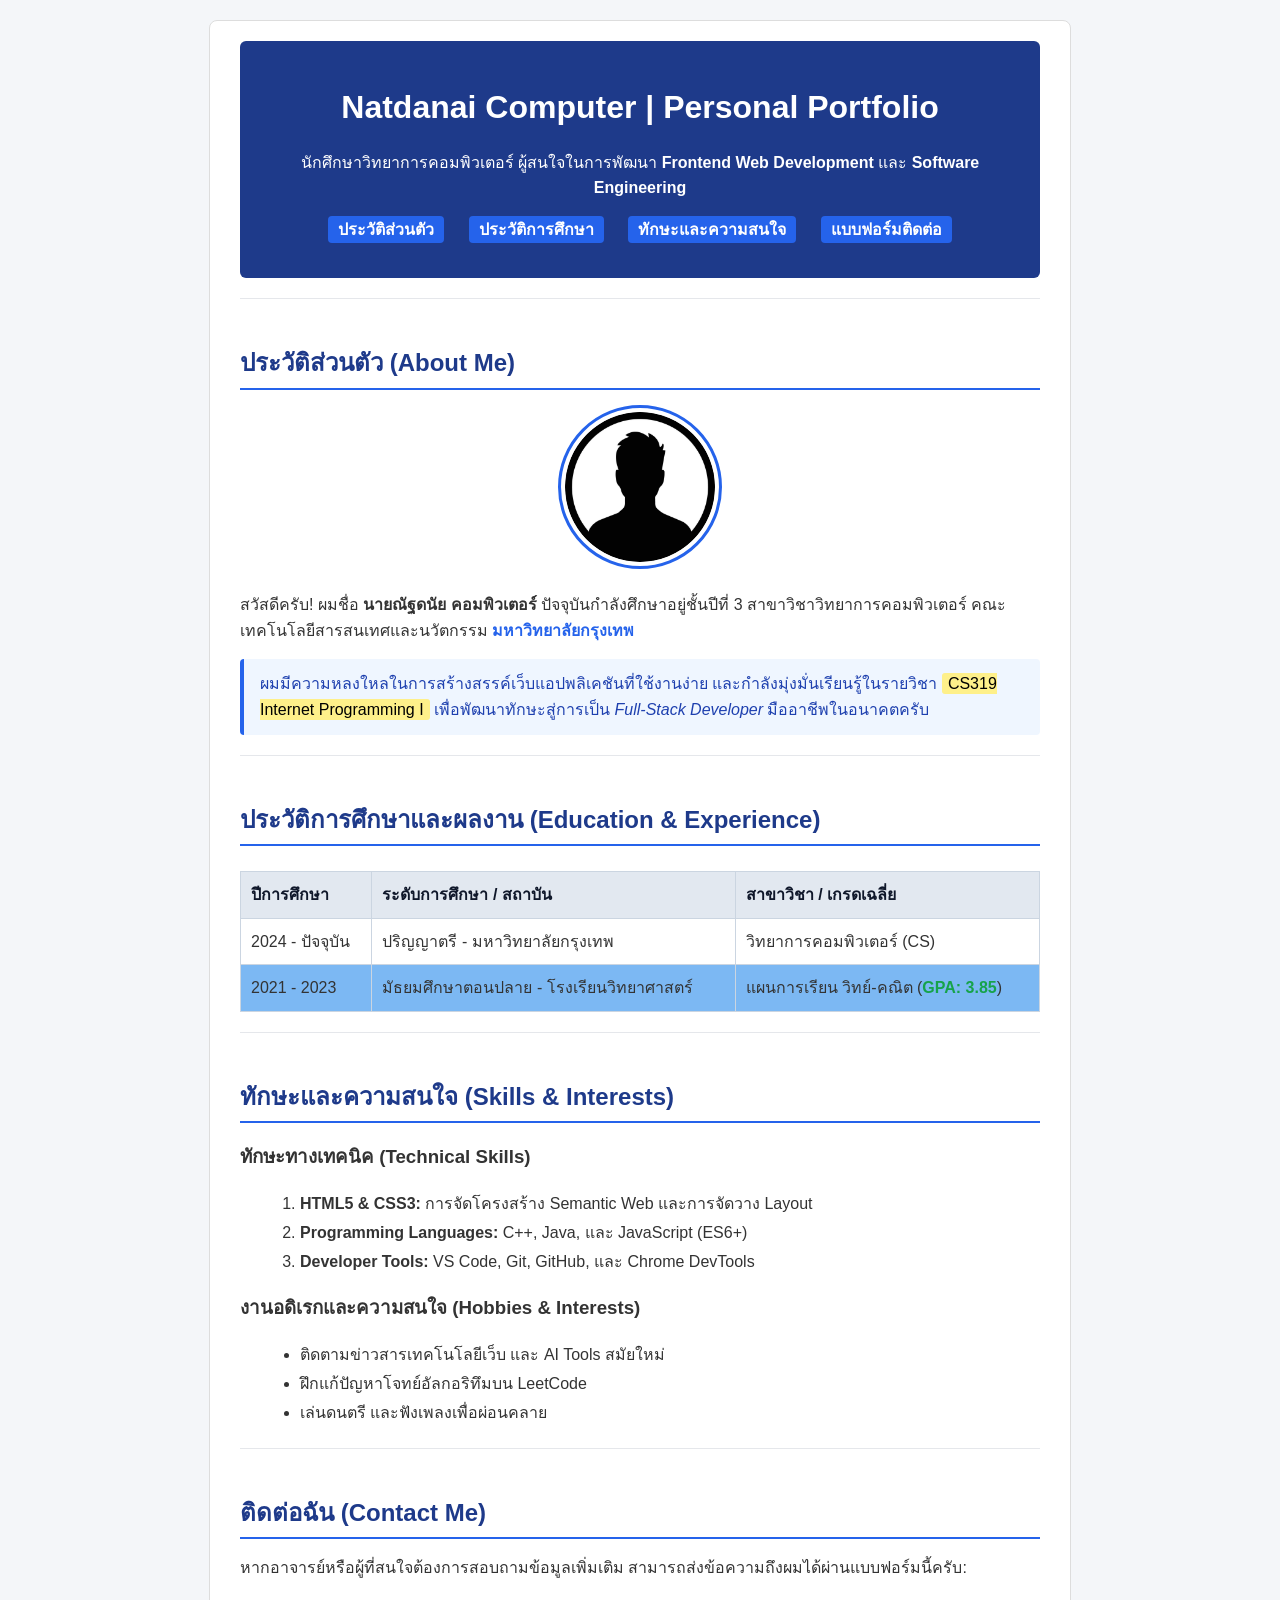
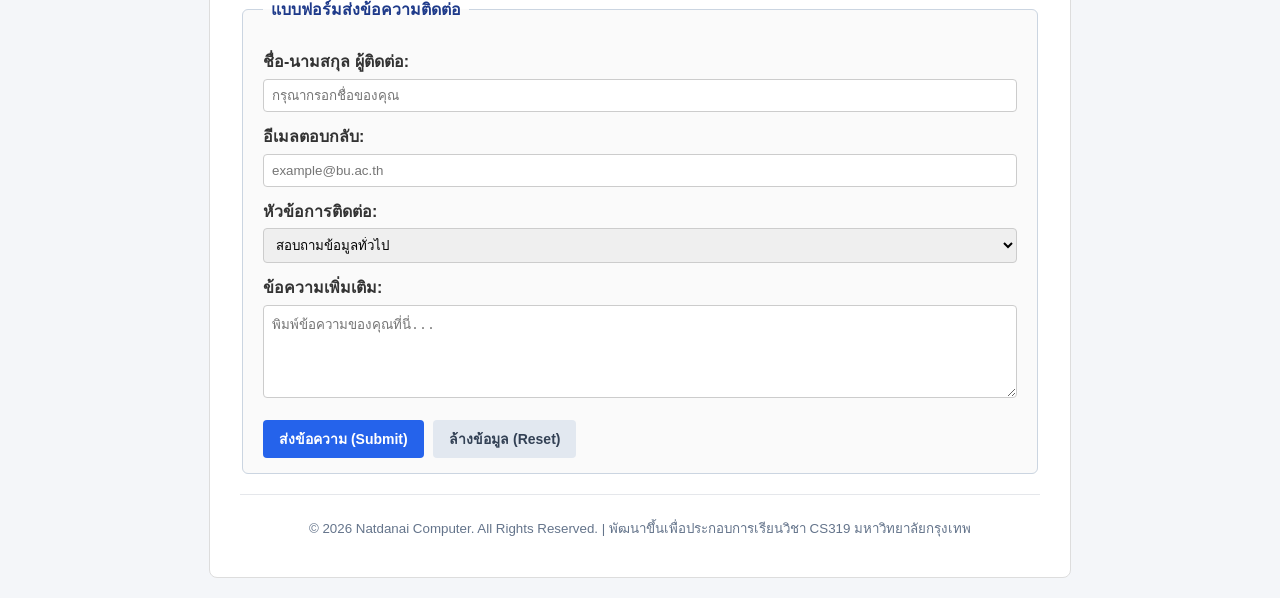
<file: activity/index.html>
<!-- 
    Name: Jetsada Wijit
    ID: 1640705339
    Repo: https://github.com/JetsadaWijit-UNI-BU/cs319-act3
-->

<!DOCTYPE html>
<html lang="th">

<head>
    <meta charset="UTF-8">
    <meta name="viewport" content="width=device-width, initial-scale=1.0">
    <meta name="description"
        content="แฟ้มสะสมผลงานส่วนตัวและการเรียนรู้ HTML5 รายวิชา CS319 Internet Programming I มหาวิทยาลัยกรุงเทพ">
    <link rel="stylesheet" href="style.css">
    <title>Personal Portfolio - นายณัฐดนัย คอมพิวเตอร์ (CS319)</title>
</head>

<body>
    <div class="container">
        <!-- Header & Navigation Bar Section -->
        <header>
            <h1>Natdanai Computer | Personal Portfolio</h1>
            <p>นักศึกษาวิทยาการคอมพิวเตอร์ ผู้สนใจในการพัฒนา <strong>Frontend Web Development</strong> และ <strong>Software
                    Engineering</strong></p>

            <!-- Navigation Menu with Anchor Links -->
            <nav>
                <ul>
                    <li><a href="#about">ประวัติส่วนตัว</a></li>
                    <li><a href="#education">ประวัติการศึกษา</a></li>
                    <li><a href="#skills">ทักษะและความสนใจ</a></li>
                    <li><a href="#contact">แบบฟอร์มติดต่อ</a></li>
                </ul>
            </nav>
        </header>

        <hr>

        <!-- Main Content Area -->
        <main id="main-content">

            <!-- Section 1: About Me -->
            <section id="about">
                <h2>ประวัติส่วนตัว (About Me)</h2>

                <div class="profile-wrapper">
                    <img class="profile-img"
                        src="images/profile.jpg"
                        alt="รูปถ่ายโปรไฟล์นายณัฐดนัย คอมพิวเตอร์" 
                        width="150" height="150">
                </div>

                <p>
                    สวัสดีครับ! ผมชื่อ <strong>นายณัฐดนัย คอมพิวเตอร์</strong> ปัจจุบันกำลังศึกษาอยู่ชั้นปีที่ 3 สาขาวิชาวิทยาการคอมพิวเตอร์ คณะเทคโนโลยีสารสนเทศและนวัตกรรม 
                    <a class="custom-link" href="https://www.bu.ac.th" target="_blank" rel="noopener noreferrer">มหาวิทยาลัยกรุงเทพ</a>
                </p>

                <div class="callout-box">
                    <p>
                        ผมมีความหลงใหลในการสร้างสรรค์เว็บแอปพลิเคชันที่ใช้งานง่าย และกำลังมุ่งมั่นเรียนรู้ในรายวิชา 
                        <mark class="highlight-mark">CS319 Internet Programming I</mark> 
                        เพื่อพัฒนาทักษะสู่การเป็น <em>Full-Stack Developer</em> มืออาชีพในอนาคตครับ
                    </p>
                </div>
            </section>

            <hr>

            <!-- Section 2: Education & Experience -->
            <section id="education">
                <h2>ประวัติการศึกษาและผลงาน (Education & Experience)</h2>

                <div class="table-container">
                    <table>
                        <thead>
                            <tr>
                                <th>ปีการศึกษา</th>
                                <th>ระดับการศึกษา / สถาบัน</th>
                                <th>สาขาวิชา / เกรดเฉลี่ย</th>
                            </tr>
                        </thead>
                        <tbody>
                            <tr>
                                <td>2024 - ปัจจุบัน</td>
                                <td>ปริญญาตรี - มหาวิทยาลัยกรุงเทพ</td>
                                <td>วิทยาการคอมพิวเตอร์ (CS)</td>
                            </tr>
                            <tr class="row-highlight">
                                <td>2021 - 2023</td>
                                <td>มัธยมศึกษาตอนปลาย - โรงเรียนวิทยาศาสตร์</td>
                                <td>แผนการเรียน วิทย์-คณิต (<span class="gpa-badge">GPA: 3.85</span>)</td>
                            </tr>
                        </tbody>
                    </table>
                </div>
            </section>

            <hr>

            <!-- Section 3: Skills & Interests -->
            <section id="skills">
                <h2>ทักษะและความสนใจ (Skills & Interests)</h2>

                <h3>ทักษะทางเทคนิค (Technical Skills)</h3>
                <ol class="skill-list">
                    <li><strong>HTML5 & CSS3:</strong> การจัดโครงสร้าง Semantic Web และการจัดวาง Layout</li>
                    <li><strong>Programming Languages:</strong> C++, Java, และ JavaScript (ES6+)</li>
                    <li><strong>Developer Tools:</strong> VS Code, Git, GitHub, และ Chrome DevTools</li>
                </ol>

                <h3 style="margin-top: 15px;">งานอดิเรกและความสนใจ (Hobbies & Interests)</h3>
                <ul class="skill-list">
                    <li>ติดตามข่าวสารเทคโนโลยีเว็บ และ AI Tools สมัยใหม่</li>
                    <li>ฝึกแก้ปัญหาโจทย์อัลกอริทึมบน LeetCode</li>
                    <li>เล่นดนตรี และฟังเพลงเพื่อผ่อนคลาย</li>
                </ul>
            </section>

            <hr>

            <!-- Section 4: Contact Form -->
            <section id="contact">
                <h2>ติดต่อฉัน (Contact Me)</h2>
                <p>หากอาจารย์หรือผู้ที่สนใจต้องการสอบถามข้อมูลเพิ่มเติม สามารถส่งข้อความถึงผมได้ผ่านแบบฟอร์มนี้ครับ:</p>

                <form id="contact-form" action="https://postman-echo.com/get" method="GET">
                    <fieldset>
                        <legend>แบบฟอร์มส่งข้อความติดต่อ</legend>

                        <div class="form-group">
                            <label for="sender-name"><strong>ชื่อ-นามสกุล ผู้ติดต่อ:</strong></label><br>
                            <input type="text" id="sender-name" name="sender_name" placeholder="กรุณากรอกชื่อของคุณ" required>
                        </div>

                        <div class="form-group">
                            <label for="sender-email"><strong>อีเมลตอบกลับ:</strong></label><br>
                            <input type="email" id="sender-email" name="sender_email" placeholder="example@bu.ac.th" required>
                        </div>

                        <div class="form-group">
                            <label for="subject"><strong>หัวข้อการติดต่อ:</strong></label><br>
                            <select id="subject" name="subject">
                                <option value="general">สอบถามข้อมูลทั่วไป</option>
                                <option value="project">สอบถามเกี่ยวกับโปรเจกต์ CS319</option>
                                <option value="recruitment">เสนองาน / ฝึกงาน</option>
                            </select>
                        </div>

                        <div class="form-group">
                            <label for="message"><strong>ข้อความเพิ่มเติม:</strong></label><br>
                            <textarea id="message" name="message" rows="5" placeholder="พิมพ์ข้อความของคุณที่นี่..." required></textarea>
                        </div>

                        <div class="form-group" style="margin-top: 15px;">
                            <button type="submit" class="btn-primary">ส่งข้อความ (Submit)</button>
                            <button type="reset" class="btn-secondary">ล้างข้อมูล (Reset)</button>
                        </div>
                    </fieldset>
                </form>
            </section>

        </main>

        <!-- Footer Section -->
        <footer>
            <hr>
            <p><small>&copy; 2026 Natdanai Computer. All Rights Reserved. | พัฒนาขึ้นเพื่อประกอบการเรียนวิชา CS319
                    มหาวิทยาลัยกรุงเทพ</small></p>
        </footer>
    </div>
</body>

</html>
</file>
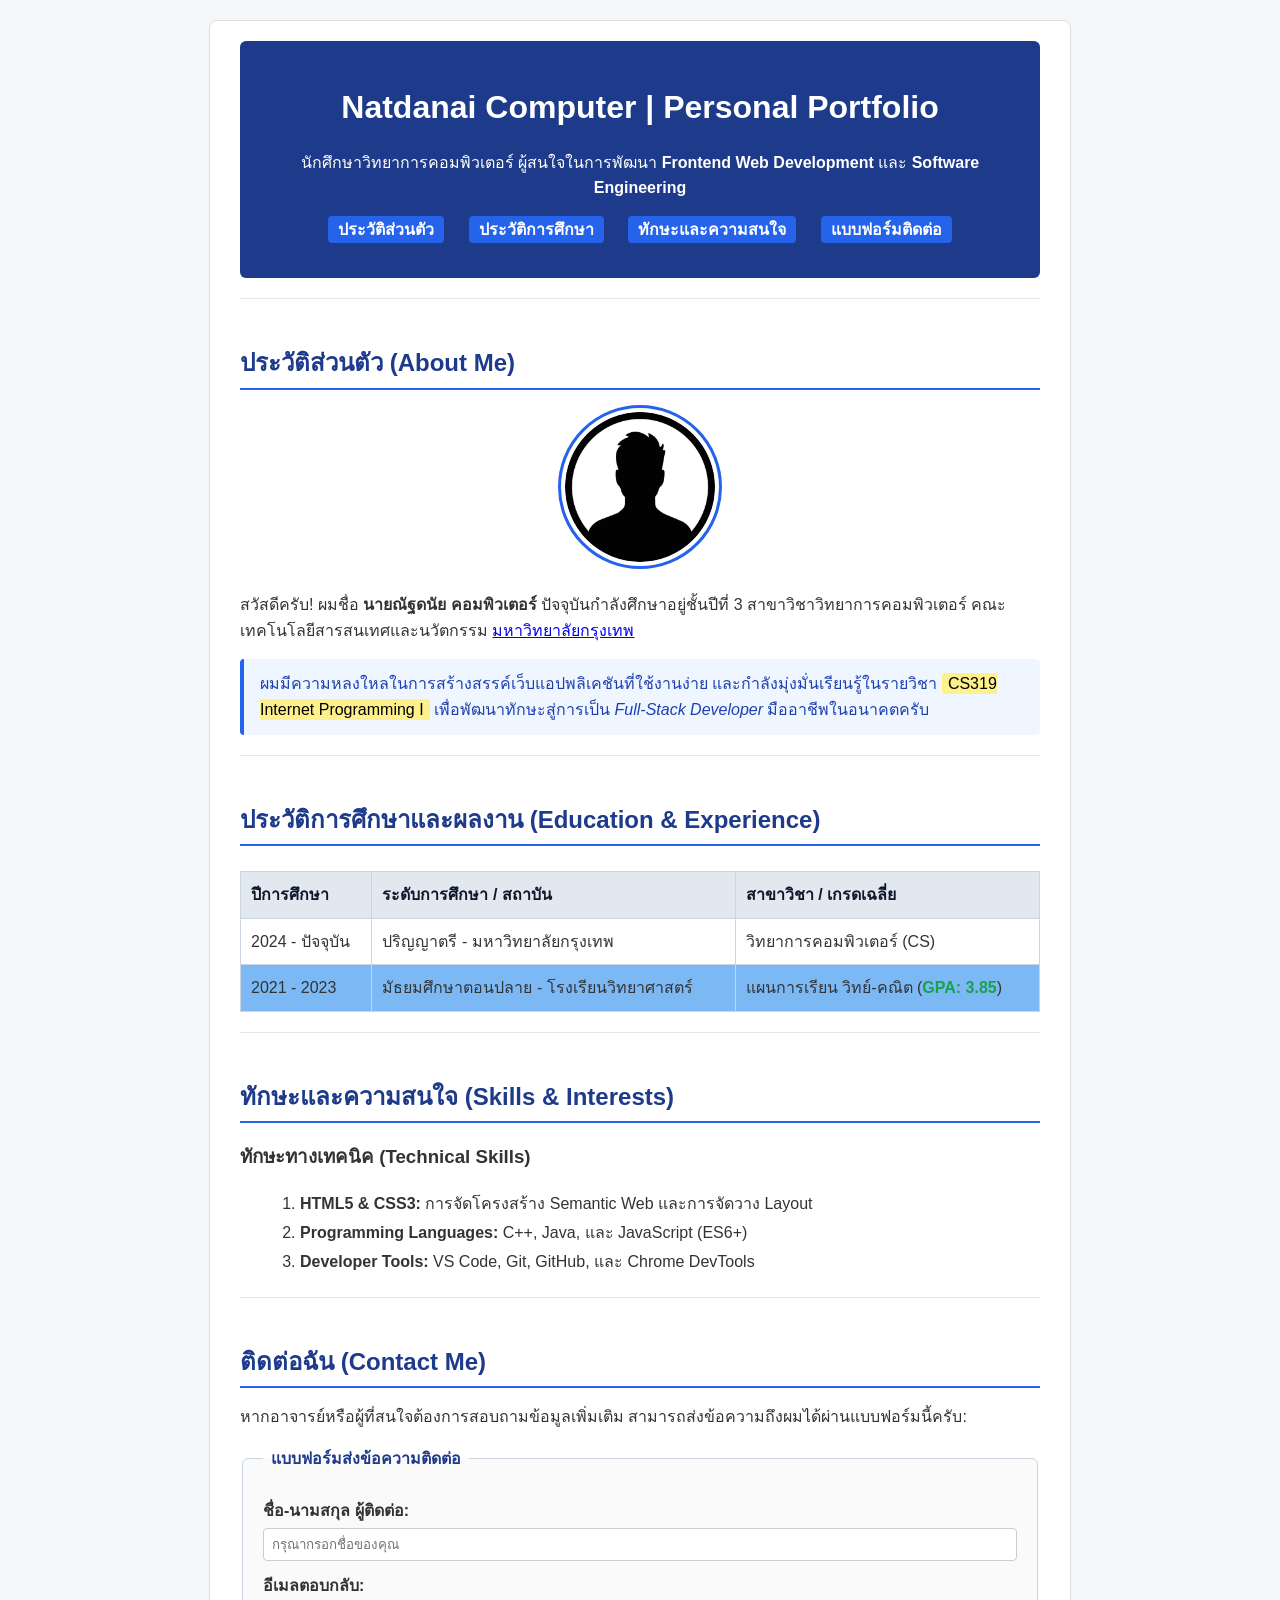
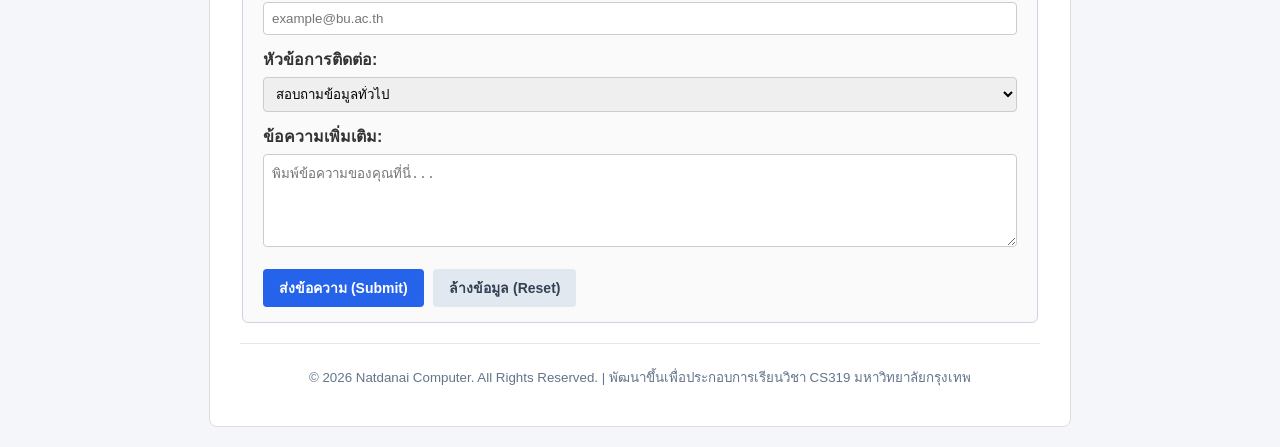
<file: activity/W2 - assignment_2_portfolio_code.html>
<!DOCTYPE html>
<html lang="th">

<head>
    <meta charset="UTF-8">
    <meta name="viewport" content="width=device-width, initial-scale=1.0">
    <meta name="description"
        content="แฟ้มสะสมผลงานส่วนตัวและการเรียนรู้ HTML5 รายวิชา CS319 Internet Programming I มหาวิทยาลัยกรุงเทพ">
    <link rel="stylesheet" href="style.css">
    <title>Personal Portfolio - นายณัฐดนัย คอมพิวเตอร์ (CS319)</title>
</head>

<body>
    <div class="container">
        <!-- Header & Navigation Bar Section -->
        <header>
            <h1>Natdanai Computer | Personal Portfolio</h1>
            <p>นักศึกษาวิทยาการคอมพิวเตอร์ ผู้สนใจในการพัฒนา <strong>Frontend Web Development</strong> และ <strong>Software
                    Engineering</strong></p>

            <!-- Navigation Menu with Anchor Links -->
            <nav>
                <ul>
                    <li><a href="#about">ประวัติส่วนตัว</a></li>
                    <li><a href="#education">ประวัติการศึกษา</a></li>
                    <li><a href="#skills">ทักษะและความสนใจ</a></li>
                    <li><a href="#contact">แบบฟอร์มติดต่อ</a></li>
                </ul>
            </nav>
        </header>

        <hr>

        <!-- Main Content Area -->
        <main id="main-content">

            <!-- Section 1: About Me -->
            <section id="about">
                <h2>ประวัติส่วนตัว (About Me)</h2>

                <div class="profile-wrapper">
                    <img class="profile-img"
                        src="images/profile.jpg"
                        alt="รูปถ่ายโปรไฟล์นายณัฐดนัย คอมพิวเตอร์" 
                        width="150" height="150">
                </div>

                <p>
                    สวัสดีครับ! ผมชื่อ <strong>นายณัฐดนัย คอมพิวเตอร์</strong> ปัจจุบันกำลังศึกษาอยู่ชั้นปีที่ 3 สาขาวิชาวิทยาการคอมพิวเตอร์ คณะเทคโนโลยีสารสนเทศและนวัตกรรม 
                    <a href="https://www.bu.ac.th" target="_blank" rel="noopener noreferrer">มหาวิทยาลัยกรุงเทพ</a>
                </p>

                <div class="callout-box">
                    <p>
                        ผมมีความหลงใหลในการสร้างสรรค์เว็บแอปพลิเคชันที่ใช้งานง่าย และกำลังมุ่งมั่นเรียนรู้ในรายวิชา 
                        <mark class="highlight-mark">CS319 Internet Programming I</mark> 
                        เพื่อพัฒนาทักษะสู่การเป็น <em>Full-Stack Developer</em> มืออาชีพในอนาคตครับ
                    </p>
                </div>
            </section>

            <hr>

            <!-- Section 2: Education & Experience -->
            <section id="education">
            <h2>ประวัติการศึกษาและผลงาน (Education & Experience)</h2>

            <div class="table-container">
                <table>
                    <thead>
                        <tr>
                            <th>ปีการศึกษา</th>
                            <th>ระดับการศึกษา / สถาบัน</th>
                            <th>สาขาวิชา / เกรดเฉลี่ย</th>
                        </tr>
                    </thead>
                    <tbody>
                        <tr>
                            <td>2024 - ปัจจุบัน</td>
                            <td>ปริญญาตรี - มหาวิทยาลัยกรุงเทพ</td>
                            <td>วิทยาการคอมพิวเตอร์ (CS)</td>
                        </tr>
                        <tr class="row-highlight">
                            <td>2021 - 2023</td>
                            <td>มัธยมศึกษาตอนปลาย - โรงเรียนวิทยาศาสตร์</td>
                            <td>แผนการเรียน วิทย์-คณิต (<span class="gpa-badge">GPA: 3.85</span>)</td>
                        </tr>
                    </tbody>
                </table>
            </div>
        </section>

            <hr>

            <!-- Section 3: Skills & Interests -->
            <section id="skills">
                <h2>ทักษะและความสนใจ (Skills & Interests)</h2>

                <h3>ทักษะทางเทคนิค (Technical Skills)</h3>
                <ol class="skill-list">
                    <li><strong>HTML5 & CSS3:</strong> การจัดโครงสร้าง Semantic Web และการจัดวาง Layout</li>
                    <li><strong>Programming Languages:</strong> C++, Java, และ JavaScript (ES6+)</li>
                    <li><strong>Developer Tools:</strong> VS Code, Git, GitHub, และ Chrome DevTools</li>
                </ol>
            </section>

            <hr>

            <!-- Section 4: Contact Form -->
            <section id="contact">
                <h2>ติดต่อฉัน (Contact Me)</h2>
                <p>หากอาจารย์หรือผู้ที่สนใจต้องการสอบถามข้อมูลเพิ่มเติม สามารถส่งข้อความถึงผมได้ผ่านแบบฟอร์มนี้ครับ:</p>

                <form id="contact-form" action="https://postman-echo.com/get" method="GET">
                    <fieldset>
                        <legend>แบบฟอร์มส่งข้อความติดต่อ</legend>

                        <div class="form-group">
                            <label for="sender-name"><strong>ชื่อ-นามสกุล ผู้ติดต่อ:</strong></label><br>
                            <input type="text" id="sender-name" name="sender_name" placeholder="กรุณากรอกชื่อของคุณ" required>
                        </div>

                        <div class="form-group">
                            <label for="sender-email"><strong>อีเมลตอบกลับ:</strong></label><br>
                            <input type="email" id="sender-email" name="sender_email" placeholder="example@bu.ac.th" required>
                        </div>

                        <div class="form-group">
                            <label for="subject"><strong>หัวข้อการติดต่อ:</strong></label><br>
                            <select id="subject" name="subject">
                                <option value="general">สอบถามข้อมูลทั่วไป</option>
                                <option value="project">สอบถามเกี่ยวกับโปรเจกต์ CS319</option>
                                <option value="recruitment">เสนองาน / ฝึกงาน</option>
                            </select>
                        </div>

                        <div class="form-group">
                            <label for="message"><strong>ข้อความเพิ่มเติม:</strong></label><br>
                            <textarea id="message" name="message" rows="5" placeholder="พิมพ์ข้อความของคุณที่นี่..." required></textarea>
                        </div>

                        <div class="form-group" style="margin-top: 15px;">
                            <button type="submit" class="btn-primary">ส่งข้อความ (Submit)</button>
                            <button type="reset" class="btn-secondary">ล้างข้อมูล (Reset)</button>
                        </div>
                    </fieldset>
                </form>
            </section>

        </main>

        <!-- Footer Section -->
        <footer>
            <hr>
            <p><small>&copy; 2026 Natdanai Computer. All Rights Reserved. | พัฒนาขึ้นเพื่อประกอบการเรียนวิชา CS319
                    มหาวิทยาลัยกรุงเทพ</small></p>
        </footer>
    </div>
</body>

</html>
</file>
<file: activity/style.css>
/* 
    Name: Jetsada Wijit
    ID: 1640705339
    Repo: https://github.com/JetsadaWijit-UNI-BU/cs319-act3
*/

/* จัดฟอนต์และพื้นหลังของทั้งหน้าเว็บ */
body {
    font-family: Arial, sans-serif; /* เปลี่ยนฟอนต์ให้อ่านง่าย */
    background-color: #f4f6f9; /* สีเทาฟ้าอ่อน สบายตา */
    color: #333333; /* สีตัวอักษรเทาเข้ม ชัดเจน */
    margin: 20px; /* เว้นขอบรอบนอก */
    line-height: 1.6; /* ระยะห่างระหว่างบรรทัด */
}

.container {
    max-width: 800px;
    margin: 0 auto;
    background-color: #ffffff;
    padding: 20px 30px;
    border: 1px solid #dddddd;
    border-radius: 8px;
}

header {
    background-color: #1e3a8a; /* น้ำเงินเข้ม (Primary Theme) */
    color: #ffffff;
    padding: 20px;
    text-align: center;
    border-radius: 6px;
}

header h1 {
    margin-bottom: 5px;
}

nav ul {
    list-style-type: none; /* ซ่อนสัญลักษณ์จุด bullet */
    padding: 0;
    margin-top: 15px;
    text-align: center;
}

nav ul li {
    display: inline-block; /* เรียงเมนูเป็นแนวนอน */
    margin: 0 10px;
}

nav ul li a {
    color: #ffffff;
    text-decoration: none; /* ซ่อนเส้นใต้ลิงก์ */
    font-weight: bold;
    padding: 5px 10px;
    background-color: #2563eb;
    border-radius: 4px;
    transition: background-color 0.2s;
}

nav ul li a:hover {
    background-color: #60a5fa; /* สว่างขึ้นเมื่อชี้เมาส์ */
}

hr {
    border: 0;
    height: 1px;
    background-color: #e5e7eb;
    margin: 20px 0;
}

h2 {
    color: #1e3a8a;
    border-bottom: 2px solid #2563eb;
    padding-bottom: 5px;
    margin-bottom: 15px;
}

.profile-wrapper {
    text-align: center;
    margin-bottom: 15px;
}

.profile-img {
    border: 3px solid #2563eb;
    border-radius: 50%; /* ทำให้เป็นรูปวงกลม */
    padding: 4px;
    background-color: #ffffff;
}

.callout-box {
    background-color: #eff6ff;
    border-left: 4px solid #2563eb;
    padding: 12px 16px;
    margin-top: 12px;
    border-radius: 4px;
    color: #1e40af;
}

.callout-box p {
    margin: 0;
}

.highlight-mark {
    background-color: #fef08a;
    padding: 2px 6px;
    border-radius: 3px;
}

.custom-link {
    color: #2563eb;
    font-weight: bold;
    text-decoration: none;
}

.custom-link:hover {
    text-decoration: underline;
}

table {
    width: 100%;
    border-collapse: collapse; /* ยุบเส้นขอบคู่ซ้อน */
    margin-top: 10px;
}

table,
th,
td {
    border: 1px solid #cbd5e1;
}

th {
    background-color: #e2e8f0;
    color: #0f172a;
    padding: 10px;
    text-align: left;
}

td {
    padding: 10px;
}

.table-container {
    width: 100%;
    overflow-x: auto; /* เลื่อนซ้ายขวาได้เมื่อหน้าจอแคบ */
    -webkit-overflow-scrolling: touch;
}

.row-highlight {
    background-color: #7cb8f3;
}

.gpa-badge {
    color: #16a34a;
    font-weight: bold;
}

/* CSS */
.skill-list {
    line-height: 1.8;
    margin-left: 20px;
}

fieldset {
    border: 1px solid #cbd5e1;
    padding: 15px 20px;
    border-radius: 6px;
    background-color: #fafafa;
}

legend {
    padding: 0 8px;
    color: #1e3a8a;
    font-weight: bold;
}

input[type="text"],
input[type="email"],
select,
textarea {
    width: 100%;
    padding: 8px;
    margin-top: 4px;
    border: 1px solid #ccc;
    border-radius: 4px;
    box-sizing: border-box; /* รวม padding ใน width 100% */
}

.form-group {
    margin-top: 12px;
}

button {
    padding: 8px 16px;
    margin-right: 5px;
    border: none;
    border-radius: 4px;
    cursor: pointer;
    font-size: 14px;
    font-weight: bold;
    transition: opacity 0.2s;
}

button:hover {
    opacity: 0.9;
}

.btn-primary {
    background-color: #2563eb;
    color: #ffffff;
}

.btn-secondary {
    background-color: #e2e8f0;
    color: #334155;
}

img {
    max-width: 100%;
    height: auto;
}

footer {
    text-align: center;
    color: #64748b;
    margin-top: 20px;
}

#about { padding-top: 5px; }
#education { padding-top: 5px; }
#skills { padding-top: 5px; }
#contact { padding-top: 5px; }
#contact-form { margin-top: 10px; }
#main-content { margin-top: 10px; }

/* 4. RESPONSIVE DESIGN (Media Query) */
@media (max-width: 640px) {
    body {
        margin: 10px;
    }

    .container {
        padding: 15px 12px;
        border-radius: 6px;
    }

    header {
        padding: 15px 10px;
    }

    header h1 {
        font-size: 1.4rem;
    }
    
    header p {
        font-size: 0.9rem;
    }

    nav ul li {
        display: inline-block;
        margin: 4px 3px;
    }

    nav ul li a {
        display: inline-block;
        font-size: 0.85rem;
        padding: 6px 8px;
    }

    fieldset {
        padding: 12px 10px;
    }

    .btn-primary,
    .btn-secondary {
        width: 100%;
        margin-bottom: 8px;
        padding: 10px;
    }
}
</file>
